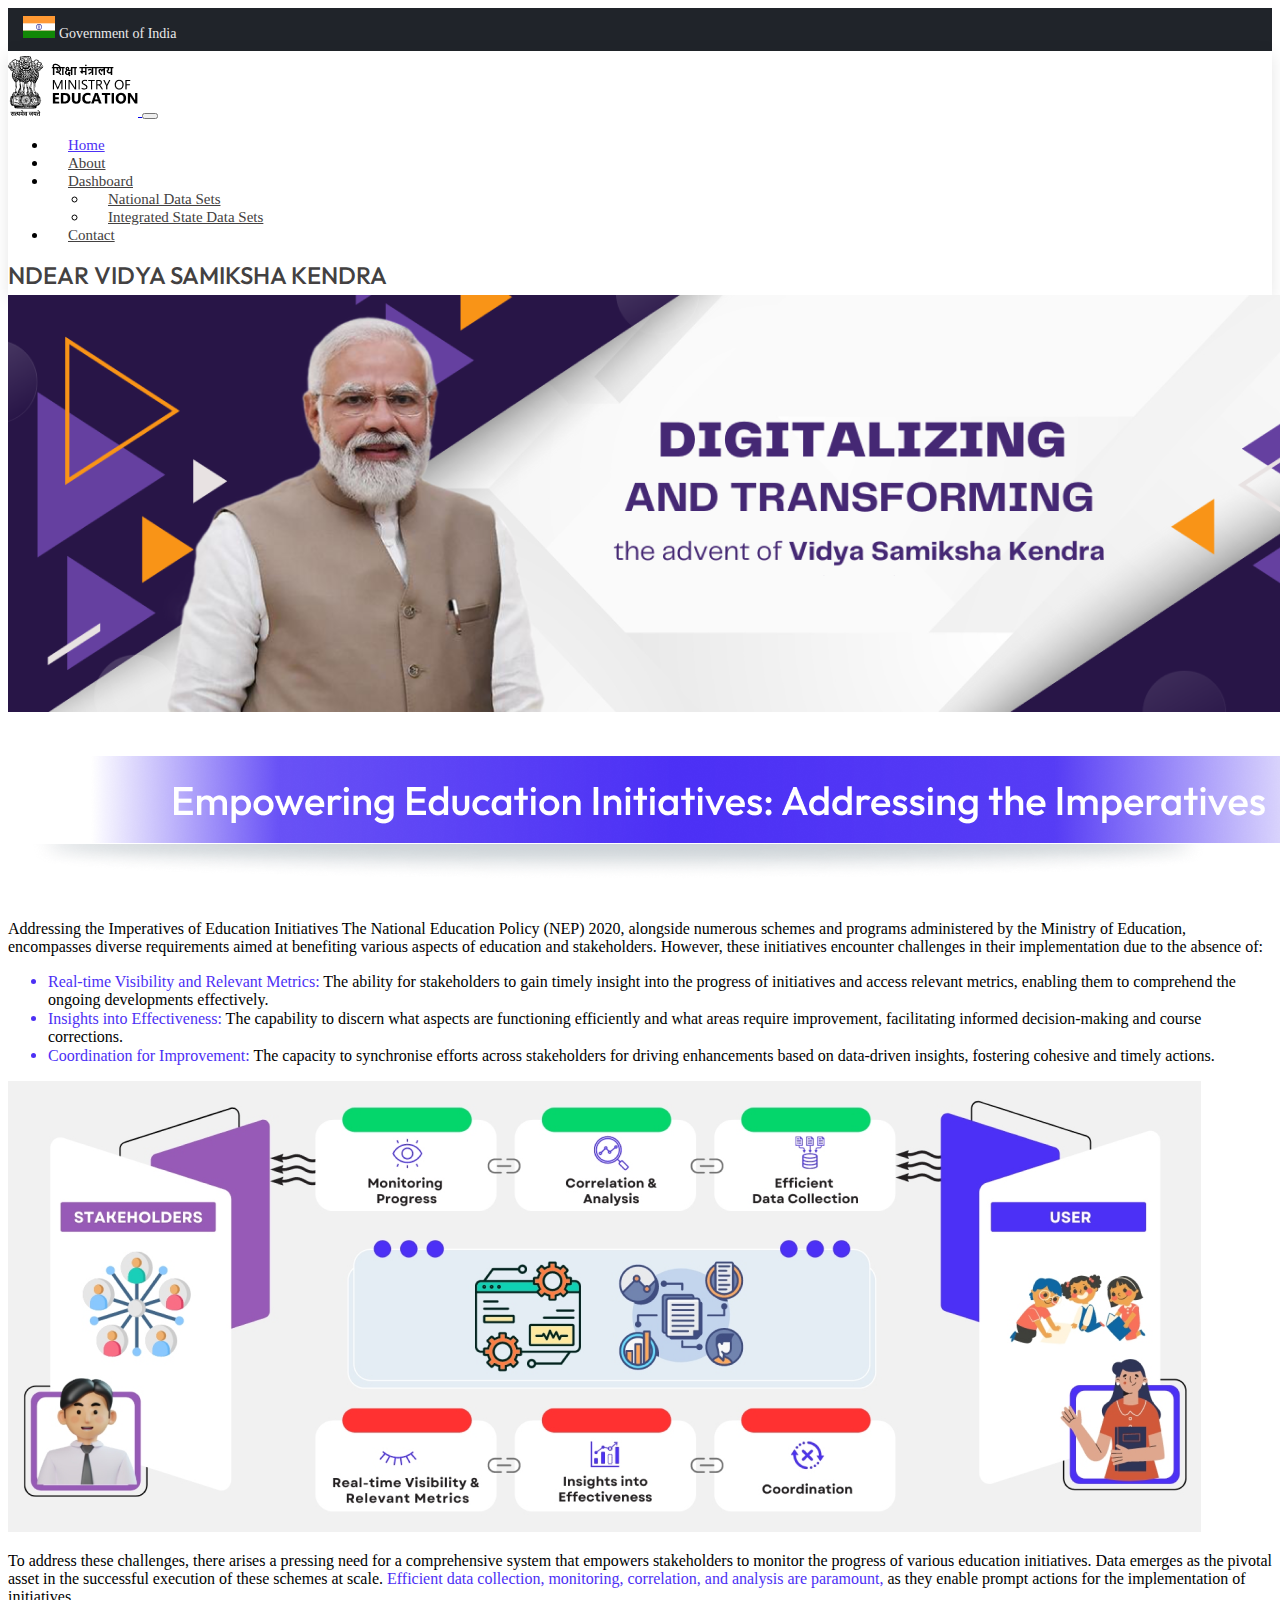
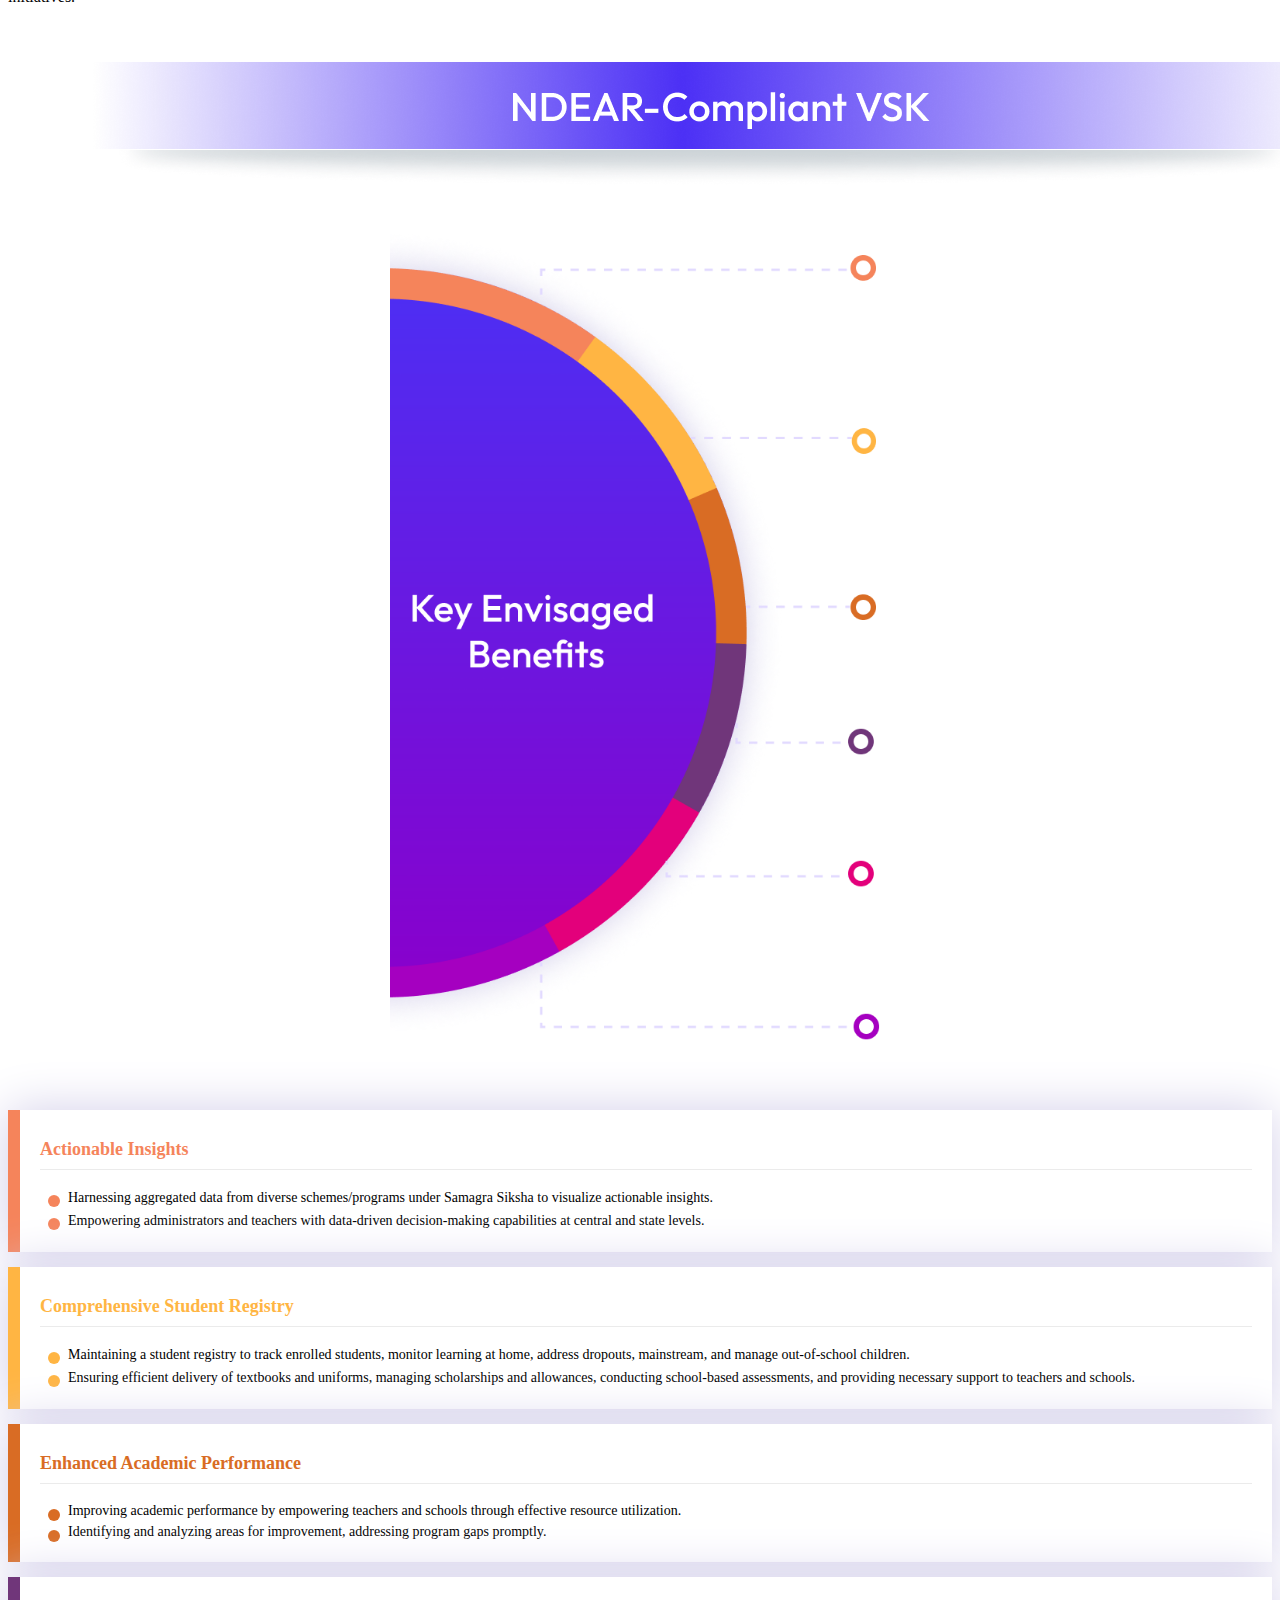
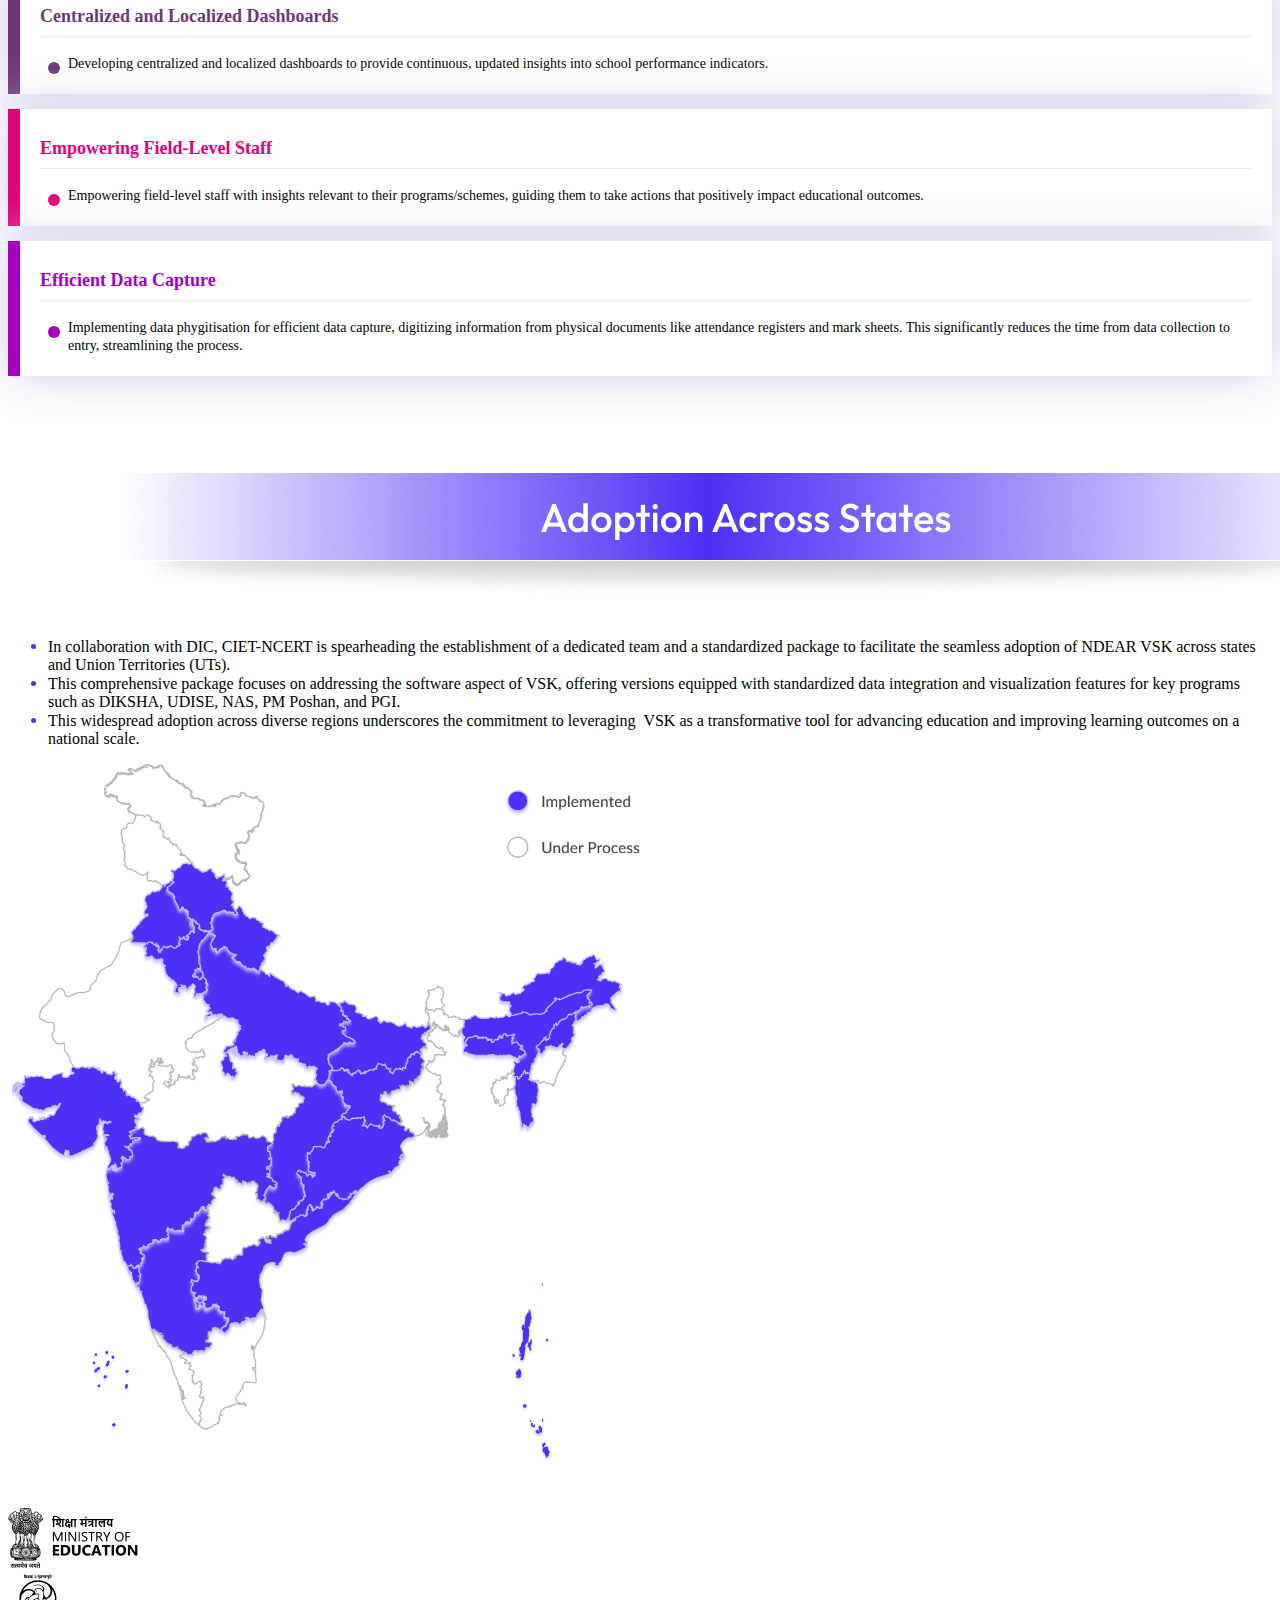
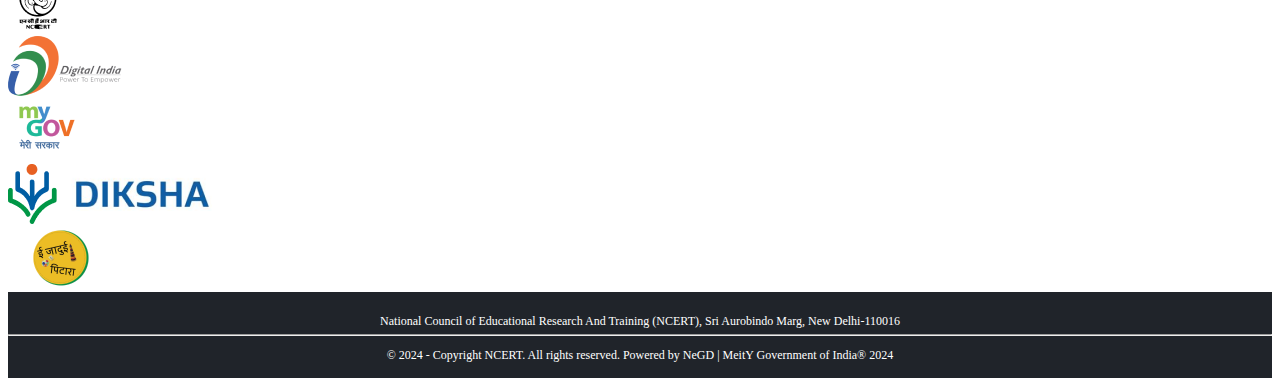
<file: index.html>
<!DOCTYPE html>
<html lang="en" dir="ltr">
    <head>
       
        <meta charset="utf-8" />
        <meta http-equiv="X-UA-Compatible" content="IE=edge" />
        <meta name="viewport" content="width=device-width, initial-scale=1">
        <link href="https://cdn.jsdelivr.net/npm/bootstrap@5.0.2/dist/css/bootstrap.min.css" rel="stylesheet" integrity="sha384-EVSTQN3/azprG1Anm3QDgpJLIm9Nao0Yz1ztcQTwFspd3yD65VohhpuuCOmLASjC" crossorigin="anonymous">
        <link rel="preconnect" href="https://fonts.googleapis.com">
        <link href="https://fonts.googleapis.com/css2?family=Lato:wght@300;400;700&family=Outfit:wght@100&display=swap" rel="stylesheet">
        <link href="https://fonts.googleapis.com/css2?family=Lato:wght@300;400;700&family=Outfit:wght@100;300;400;500;600;700&display=swap" rel="stylesheet">
        <link rel="stylesheet" href="assets/css/style.css" />   
        <title>NDEAR VIDYA SAMIKSHA KENDRA</title>
    </head>
    <body>
        <!-- Header Section -->
        <header class="vsk-top-header">
            <div class="container">
                <div class="row">
                    <div class="country-flag">
                        <img title=" Government of India" src="assets/img/header/Flag_of_India.svg" width="32" />
                        <span>Government of India</span>
                    </div>
                </div>
            </div>
        </header>
        <div class="menu-header">
            <div class="container mob-container">
                <nav class="navbar navbar-expand-lg navbar-light">
                    <div class="container-fluid">
                      <a class="navbar-brand" href="index.html">
                        <img src="assets/img/header/header-ministry-logo.png" alt="logo">
                      </a>
                      <span class="nat-text nat-text-tab">NDEAR VIDYA SAMIKSHA KENDRA</span>
                      <button class="navbar-toggler" type="button" data-bs-toggle="collapse" data-bs-target="#navbarNav" aria-controls="navbarNav" aria-expanded="false" aria-label="Toggle navigation">
                        <span class="navbar-toggler-icon"></span>
                      </button>
                      <div class="collapse navbar-collapse" id="navbarNav">
                        <ul class="navbar-nav">
                          <li class="nav-item">
                            <a class="nav-link active" aria-current="page" href="index.html">Home</a>
                          </li>
                          <li class="nav-item">
                            <a class="nav-link" href="about.html">About</a>
                          </li>
                          <li class="nav-item dropdown dashboard-dropdown">
                            <a class="nav-link dropdown-toggle" href="#" role="button" data-bs-toggle="dropdown" aria-expanded="false">
                                Dashboard
                            </a>
                            <ul class="dropdown-menu">
                                <li><a class="dropdown-item" href="https://vsk.ndear.gov.in/#/summary-statistics" target="_blank">National Data Sets</a></li>
                                <li><a class="dropdown-item" href="http://dashboard.national-vsk.org/#/" target="_blank">Integrated State Data Sets</a></li>
                            </ul>
                          </li>
                          <li class="nav-item">
                            <a class="nav-link" href="contact.html">Contact</a>
                          </li>
                        </ul>
                      </div>
                      <span class="nat-text nat-text-lg">NDEAR VIDYA SAMIKSHA KENDRA</span>
                    </div>
                  </nav>
            </div>
        </div>
        <!-- Header Section -->
         <!-- Banner section starts -->
         <div class="banner-sec">
            <div class="container-fluid p-0 overflow-hidden">
            <div class="row">
                <img src="assets/img/banner1.png" alt="banner" class="img-fluid">
            </div>
            </div>
        </div>
        <!-- Banner section ends -->
        <section class="emp-sec section-padding">
            <div class="container">
                <div class="row">
                    <div class="col-md-12">
                        <!-- <div class="sub-heading-gradient">
                            <h2>Empowering Education Initiatives: Addressing the Imperatives</h2>
                        </div> -->
                        <img src="assets/img/head1.png" alt="heading" class="img-fluid">
                        <div class="emp-desc">
                            <p>Addressing the Imperatives of Education Initiatives The National Education Policy (NEP) 2020, alongside numerous schemes and programs administered by the Ministry of Education, encompasses diverse requirements aimed at benefiting various aspects of education and stakeholders. However, these initiatives encounter challenges in their implementation due to the absence of:
                            </p>
                            <ul class="blue-dot-list">
                                <li><span class="blue-text"> Real-time Visibility and Relevant Metrics: </span>The ability for stakeholders to gain timely insight into the progress of initiatives and access relevant metrics, enabling them to comprehend the ongoing developments effectively.</li>
                                <li><span class="blue-text">Insights into Effectiveness: </span>The capability to discern what aspects are functioning efficiently and what areas require improvement, facilitating informed decision-making and course corrections.</li>
                                <li><span class="blue-text">Coordination for Improvement: </span>The capacity to synchronise efforts across stakeholders for driving enhancements based on data-driven insights, fostering cohesive and timely actions.</li>
                            </ul>
                            <div class="text-center mb-4">
                                <img src="assets/img/emp.png" class="img-fluid" alt="empower">
                            </div>
                            <p>To address these challenges, there arises a pressing need for a comprehensive system that empowers stakeholders to monitor the progress of various education initiatives. Data emerges as the pivotal asset in the successful execution of these schemes at scale. <span class="blue-text">Efficient data collection, monitoring, correlation, and analysis are paramount,</span> as they enable prompt actions for the implementation of initiatives.</p>
                        </div>
                    </div>
                </div>
            </div>
        </section>
        <!-- Solution section -->
        <section class="emp-sec">
            <div class="container">
                <div class="row">
                    <div class="col-md-12">
                        <img src="assets/img/head2-new.png" alt="heading" class="img-fluid">
                        <!-- <div class="sub-heading-gradient">
                            <h2>NDEAR-Compliant VSK</h2>
                        </div> -->
                        <!-- <div class="emp-desc">
                            <div>
                                <img src="assets/img/image-key.png" class="img-fluid" alt="key">
                            </div>
                        </div> -->
                    </div>
                </div>
                <div class="row">
                    <div class="col-md-12 col-lg-6 col-height-flex">
                        <img src="assets/img/key-xl-img.png" class="img-fluid key-img" alt="key">
                        <!-- <img src="assets/img/key-lg-image.png" class="img-fluid key-lg-img" alt="key"> -->
                        <img src="assets/img/key-mob-3.png" class="img-fluid key-tab-img" alt="key">
                        <img src="assets/img/key-mob.png" class="img-fluid key-mob-img" alt="key">
                    </div>   
                    <div class="col-md-12 col-lg-6 col-cust-height">
                        <div class="key-ben-box peach cust-lh">
                            <h3>Actionable Insights</h3>
                            <ul>
                                <li>Harnessing aggregated data from diverse schemes/programs under Samagra Siksha to visualize actionable insights.</li>
                                <li>Empowering administrators and teachers with data-driven decision-making capabilities at central and state levels.</li>
                            </ul>
                        </div>
                        <div class="key-ben-box yellow cust-lh">
                            <h3>Comprehensive Student Registry</h3>
                            <ul>
                                <li>Maintaining a student registry to track enrolled students, monitor learning at home, address dropouts, mainstream, and manage out-of-school children.
                                </li>
                                <li>Ensuring efficient delivery of textbooks and uniforms, managing scholarships and allowances, conducting school-based assessments, 
                                    and providing necessary support to teachers and schools. </li>
                            </ul>
                        </div>
                        <div class="key-ben-box orange">
                            <h3>Enhanced Academic Performance</h3>
                            <ul>
                                <li>Improving academic performance by empowering teachers and schools through effective resource utilization. </li>
                                <li>Identifying and analyzing areas for improvement, addressing program gaps promptly.
                                </li>
                            </ul>
                        </div>
                        <div class="key-ben-box purple">
                            <h3>Centralized and Localized Dashboards</h3>
                            <ul>
                                <li>	Developing centralized and localized dashboards to provide continuous, updated insights into school performance indicators.</li>
                            </ul>
                        </div>
                        <div class="key-ben-box pink">
                            <h3>Empowering Field-Level Staff</h3>
                            <ul>
                                <li>Empowering field-level staff with insights relevant to their programs/schemes, guiding them to take actions that positively impact educational outcomes.</li>
                            </ul>
                        </div>
                        <div class="key-ben-box lpurple">
                            <h3>Efficient Data Capture</h3>
                            <ul>
                                <li>Implementing data phygitisation for efficient data capture, digitizing information from physical documents like attendance registers and mark sheets. This significantly reduces the time from data collection to entry, streamlining the process.</li>
                            </ul>
                        </div>
                    </div>    
                </div>
            </div>
        </section>
         <!-- Adoption section -->
         <section class="adopt-sec section-padding">
            <div class="container">
                <div class="row">
                    <div class="col-md-12">
                        <img src="assets/img/head3.png" alt="heading" class="img-fluid">
                        <!-- <div class="sub-heading-gradient">
                            <h2>Adoption Across States</h2>
                        </div> -->
                        <div class="emp-desc">
                            <ul class="blue-dot-list">
                                <li>In collaboration with DIC, CIET-NCERT is spearheading the establishment of a dedicated team and a standardized package to facilitate the seamless adoption of NDEAR VSK across states and Union Territories (UTs). </li>
                                <li>This comprehensive package focuses on addressing the software aspect of VSK, offering versions equipped with standardized data integration and visualization features for key programs such as DIKSHA, UDISE, NAS, PM Poshan, and PGI. </li>
                                <li>This widespread adoption across diverse regions underscores the commitment to leveraging  VSK as a transformative tool for advancing education and improving learning outcomes on a national scale.</li>
                            </ul>
                            <div class="text-center map-img my-4">
                                <img src="assets/img/india-map3.png" class="img-fluid" alt="Map">
                            </div>
                        </div>
                    </div>
                </div>
            </div>
        </section>
        <!-- Footer Section -->
        <footer class="footer-sec">
            <div class="container">
                <div class="d-flex justify-content-between mb-4 footer-img">
                    <div>
                        <a href="https://www.education.gov.in/" target="_blank">
                            <img src="assets/img/header/header-ministry-logo.png" alt="logo" class="img-fluid">
                        </a>
                    </div>
                    <div>
                        <a href="https://ncert.nic.in/" target="_blank">
                        <img src="assets/img/footer/ncert-logo.png" alt="logo" class="img-fluid">
                    </a>
                    </div>
                    <div>
                        <a href="https://digitalindia.gov.in/" target="_blank">
                            <img src="assets/img/footer/digital-india.png" alt="logo" class="img-fluid">
                            </a>
                    </div>
                    <div>
                        <a href="https://www.mygov.in/" target="_blank">
                        <img src="assets/img/footer/my-gov.png" alt="logo" class="img-fluid">
                    </a>
                    </div>
                    <div>
                        <a href="https://diksha.gov.in/" target="_blank">
                        <img src="assets/img/diksha-logo.png" alt="logo" class="img-fluid">
                    </a>
                    </div>
                    <div>
                        <a href="https://ejaaduipitara.ncert.gov.in/" target="_blank">
                            <img src="assets/img/footer/jadui.png" alt="logo" class="img-fluid">
                        </a>
                    </div>
                </div>
            </div>
            <div class="footer-dark-sec">
                <div class="container-fluid overflow-hidden">
                    <div class="row justify-content-center">
                        <div class="col-md-10">
                            <p>National Council of Educational Research And Training (NCERT), Sri Aurobindo Marg, New Delhi-110016</p>
                        </div>
                    </div>
                    <hr>
                    <div class="footer-bottom">
                        <div class="row justify-content-center">
                            <div class="col-md-10">
                                <p>	&copy; 2024 - Copyright NCERT. All rights reserved. Powered by NeGD | MeitY Government of India® 2024</p>
                            </div>
                        </div>
                    </div>
                
                </div>
            </div>
        </footer>
        <script src="https://cdn.jsdelivr.net/npm/@popperjs/core@2.9.2/dist/umd/popper.min.js" integrity="sha384-IQsoLXl5PILFhosVNubq5LC7Qb9DXgDA9i+tQ8Zj3iwWAwPtgFTxbJ8NT4GN1R8p" crossorigin="anonymous"></script>
        <script src="https://cdn.jsdelivr.net/npm/bootstrap@5.0.2/dist/js/bootstrap.min.js" integrity="sha384-cVKIPhGWiC2Al4u+LWgxfKTRIcfu0JTxR+EQDz/bgldoEyl4H0zUF0QKbrJ0EcQF" crossorigin="anonymous"></script>
    </body> 


</html>
</file>
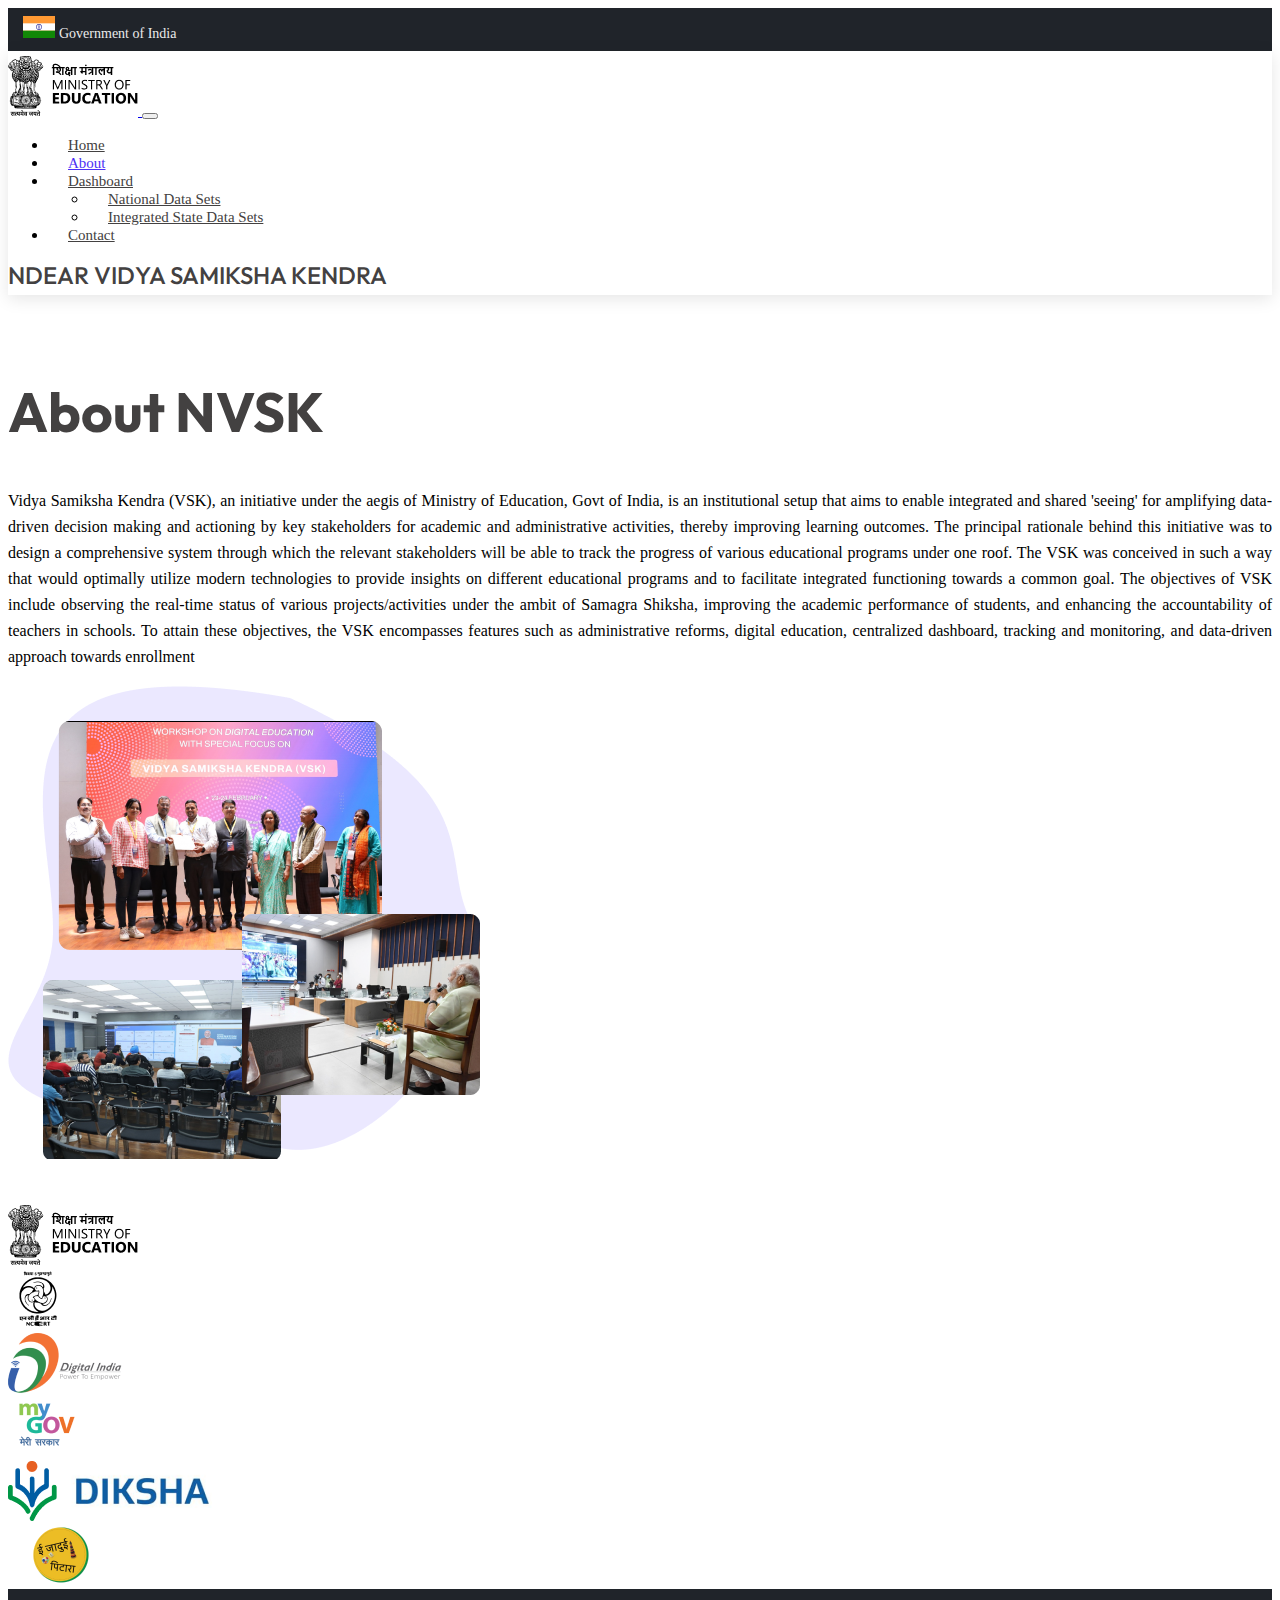
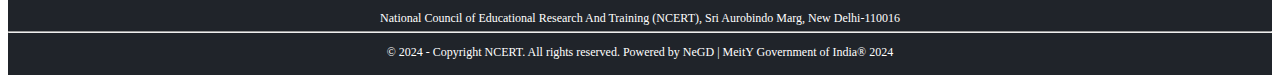
<file: about.html>
<!DOCTYPE html>
<html lang="en" dir="ltr">
    <head>
       
        <meta charset="utf-8" />
        <meta http-equiv="X-UA-Compatible" content="IE=edge" />
        <meta name="viewport" content="width=device-width, initial-scale=1">
        <link href="https://cdn.jsdelivr.net/npm/bootstrap@5.0.2/dist/css/bootstrap.min.css" rel="stylesheet" integrity="sha384-EVSTQN3/azprG1Anm3QDgpJLIm9Nao0Yz1ztcQTwFspd3yD65VohhpuuCOmLASjC" crossorigin="anonymous">
        <link rel="preconnect" href="https://fonts.googleapis.com">
        <link href="https://fonts.googleapis.com/css2?family=Lato:wght@300;400;700&family=Outfit:wght@100&display=swap" rel="stylesheet">
        <link href="https://fonts.googleapis.com/css2?family=Lato:wght@300;400;700&family=Outfit:wght@100;300;400;500;600;700&display=swap" rel="stylesheet">
        <link rel="stylesheet" href="assets/css/style.css" />   
        <title>NDEAR VIDYA SAMIKSHA KENDRA</title>
    </head>
    <body>
        <!-- Header Section -->
        <header class="vsk-top-header">
            <div class="container">
                <div class="row">
                    <div class="country-flag">
                        <img title=" Government of India" src="assets/img/header/Flag_of_India.svg" width="32" />
                        <span>Government of India</span>
                    </div>
                </div>
            </div>
        </header>
        <div class="menu-header">
            <div class="container mob-container">
                <nav class="navbar navbar-expand-lg navbar-light">
                    <div class="container-fluid">
                      <a class="navbar-brand" href="index.html">
                        <img src="assets/img/header/header-ministry-logo.png" alt="logo">
                      </a>
                      <span class="nat-text nat-text-tab">NDEAR VIDYA SAMIKSHA KENDRA</span>
                      <button class="navbar-toggler" type="button" data-bs-toggle="collapse" data-bs-target="#navbarNav" aria-controls="navbarNav" aria-expanded="false" aria-label="Toggle navigation">
                        <span class="navbar-toggler-icon"></span>
                      </button>
                      <div class="collapse navbar-collapse" id="navbarNav">
                        <ul class="navbar-nav">
                          <li class="nav-item">
                            <a class="nav-link" href="index.html">Home</a>
                          </li>
                          <li class="nav-item">
                            <a class="nav-link active"  aria-current="page" href="about.html">About</a>
                          </li>
                          <li class="nav-item dropdown dashboard-dropdown">
                            <a class="nav-link dropdown-toggle" href="#" role="button" data-bs-toggle="dropdown" aria-expanded="false">
                                Dashboard
                            </a>
                            <ul class="dropdown-menu">
                                <li><a class="dropdown-item" href="https://vsk.ndear.gov.in/#/summary-statistics" target="_blank">National Data Sets</a></li>
                                <li><a class="dropdown-item" href="http://dashboard.national-vsk.org/#/" target="_blank">Integrated State Data Sets</a></li>
                            </ul>
                          </li>
                          <li class="nav-item">
                            <a class="nav-link" href="contact.html">Contact</a>
                          </li>
                        </ul>
                      </div>
                      <span class="nat-text nat-text-lg">NDEAR VIDYA SAMIKSHA KENDRA</span>
                    </div>
                  </nav>
            </div>
        </div>
        <!-- Header Section -->
            <div class="about-sec section-padding">
                <div class="container">
                    <div class="row">
                    <div class="col-md-12 col-lg-6 col-xl-7">
                        <div class="content">
                        <div class="head-title">
                            <h1 class="text" >About NVSK</h1>
                        </div>
                        <div >
                            <p>
                                Vidya Samiksha Kendra (VSK), an initiative under the aegis of Ministry of Education, Govt of India, is an institutional setup that aims to enable integrated and shared 'seeing' for amplifying data-driven decision making and actioning by key stakeholders for academic and administrative activities, thereby improving learning outcomes. 
                                The principal rationale behind this initiative was to design a comprehensive system through which the relevant stakeholders will be able to track the progress of various educational programs under one roof.
                                 The VSK was conceived in such a way that would optimally utilize modern technologies to provide insights on different educational programs and to facilitate integrated functioning towards a common goal. 
                                 The objectives of VSK include observing the real-time status of various projects/activities under the ambit of Samagra Shiksha, improving the academic performance of students, and enhancing the accountability of teachers in schools.
                                  To attain these objectives, the VSK encompasses features such as administrative reforms, digital education, centralized dashboard, tracking and monitoring, and data-driven approach towards enrollment
                            </p>
                        </div>
                        </div>
                    </div>
                    <div class="col-md-12 col-lg-6 col-xl-5">
                        <div class="content misstion-visstion">
                        <img src="assets/img/about-image.png" alt="vision" class="img-fluid"/>
                        </div>
                    </div>
                    </div>
                </div>
            </div>
        <!-- Footer Section -->
        <footer class="footer-sec">
            <div class="container">
                <div class="d-flex justify-content-between mb-4 footer-img">
                    <div>
                        <a href="https://www.education.gov.in/" target="_blank">
                            <img src="assets/img/header/header-ministry-logo.png" alt="logo" class="img-fluid">
                        </a>
                    </div>
                    <div>
                        <a href="https://ncert.nic.in/" target="_blank">
                        <img src="assets/img/footer/ncert-logo.png" alt="logo" class="img-fluid">
                    </a>
                    </div>
                    <div>
                        <a href="https://digitalindia.gov.in/" target="_blank">
                            <img src="assets/img/footer/digital-india.png" alt="logo" class="img-fluid">
                            </a>
                    </div>
                    <div>
                        <a href="https://www.mygov.in/" target="_blank">
                        <img src="assets/img/footer/my-gov.png" alt="logo" class="img-fluid">
                    </a>
                    </div>
                    <div>
                        <a href="https://diksha.gov.in/" target="_blank">
                        <img src="assets/img/diksha-logo.png" alt="logo" class="img-fluid">
                    </a>
                    </div>
                    <div>
                        <a href="https://ejaaduipitara.ncert.gov.in/" target="_blank">
                            <img src="assets/img/footer/jadui.png" alt="logo" class="img-fluid">
                        </a>
                    </div>
                </div>
            </div>
            <div class="footer-dark-sec">
                <div class="container-fluid overflow-hidden">
                    <div class="row justify-content-center">
                        <div class="col-md-10">
                            <p>National Council of Educational Research And Training (NCERT), Sri Aurobindo Marg, New Delhi-110016</p>
                        </div>
                    </div>
                    <hr>
                    <div class="footer-bottom">
                        <div class="row justify-content-center">
                            <div class="col-md-10">
                                <p>	&copy; 2024 - Copyright NCERT. All rights reserved. Powered by NeGD | MeitY Government of India® 2024</p>
                            </div>
                        </div>
                    </div>
                
                </div>
            </div>
        </footer>
        <script src="https://cdn.jsdelivr.net/npm/@popperjs/core@2.9.2/dist/umd/popper.min.js" integrity="sha384-IQsoLXl5PILFhosVNubq5LC7Qb9DXgDA9i+tQ8Zj3iwWAwPtgFTxbJ8NT4GN1R8p" crossorigin="anonymous"></script>
        <script src="https://cdn.jsdelivr.net/npm/bootstrap@5.0.2/dist/js/bootstrap.min.js" integrity="sha384-cVKIPhGWiC2Al4u+LWgxfKTRIcfu0JTxR+EQDz/bgldoEyl4H0zUF0QKbrJ0EcQF" crossorigin="anonymous"></script>
    </body> 


</html>
</file>
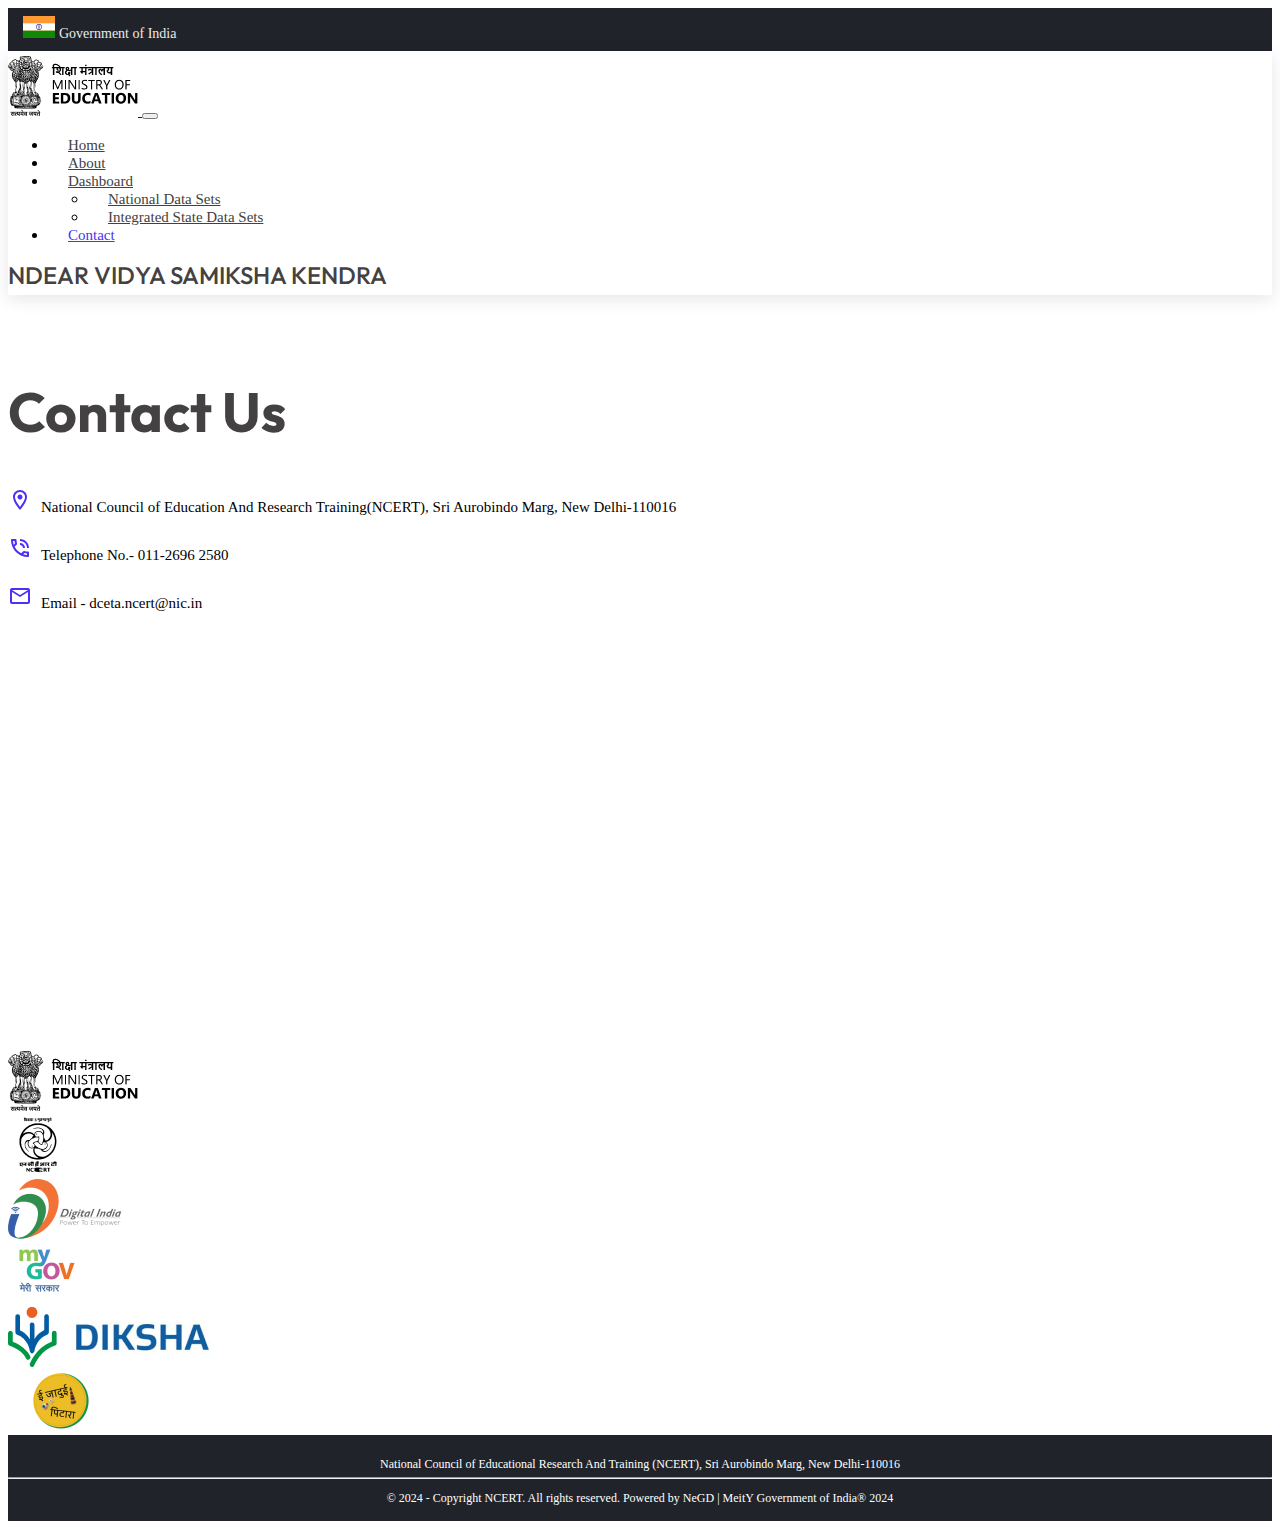
<file: contact.html>
<!DOCTYPE html>
<html lang="en" dir="ltr">
    <head>
       
        <meta charset="utf-8" />
        <meta http-equiv="X-UA-Compatible" content="IE=edge" />
        <meta name="viewport" content="width=device-width, initial-scale=1">
        <link href="https://cdn.jsdelivr.net/npm/bootstrap@5.0.2/dist/css/bootstrap.min.css" rel="stylesheet" integrity="sha384-EVSTQN3/azprG1Anm3QDgpJLIm9Nao0Yz1ztcQTwFspd3yD65VohhpuuCOmLASjC" crossorigin="anonymous">
        <link rel="preconnect" href="https://fonts.googleapis.com">
        <link href="https://fonts.googleapis.com/css2?family=Lato:wght@300;400;700&family=Outfit:wght@100&display=swap" rel="stylesheet">
        <link href="https://fonts.googleapis.com/css2?family=Lato:wght@300;400;700&family=Outfit:wght@100;300;400;500;600;700&display=swap" rel="stylesheet">
        <link rel="stylesheet" href="assets/css/style.css" />   
        <title>NDEAR VIDYA SAMIKSHA KENDRA</title>
    </head>
    <body>
        <!-- Header Section -->
        <header class="vsk-top-header">
            <div class="container">
                <div class="row">
                    <div class="country-flag">
                        <img title=" Government of India" src="assets/img/header/Flag_of_India.svg" width="32" />
                        <span>Government of India</span>
                    </div>
                </div>
            </div>
        </header>
        <div class="menu-header">
            <div class="container mob-container">
                <nav class="navbar navbar-expand-lg navbar-light">
                    <div class="container-fluid">
                      <a class="navbar-brand" href="index.html">
                        <img src="assets/img/header/header-ministry-logo.png" alt="logo">
                      </a>
                      <span class="nat-text nat-text-tab">NDEAR VIDYA SAMIKSHA KENDRA</span>
                      <button class="navbar-toggler" type="button" data-bs-toggle="collapse" data-bs-target="#navbarNav" aria-controls="navbarNav" aria-expanded="false" aria-label="Toggle navigation">
                        <span class="navbar-toggler-icon"></span>
                      </button>
                      <div class="collapse navbar-collapse" id="navbarNav">
                        <ul class="navbar-nav">
                          <li class="nav-item">
                            <a class="nav-link" href="index.html">Home</a>
                          </li>
                          <li class="nav-item">
                            <a class="nav-link" href="about.html">About</a>
                          </li>
                          <li class="nav-item dropdown dashboard-dropdown">
                            <a class="nav-link dropdown-toggle" href="#" role="button" data-bs-toggle="dropdown" aria-expanded="false">
                                Dashboard
                            </a>
                                <ul class="dropdown-menu">
                                    <li><a class="dropdown-item" href="https://vsk.ndear.gov.in/#/summary-statistics" target="_blank">National Data Sets</a></li>
                                    <li><a class="dropdown-item" href="http://dashboard.national-vsk.org/#/" target="_blank">Integrated State Data Sets</a></li>
                                </ul>
                          </li>
                          <li class="nav-item">
                            <a class="nav-link active" aria-current="page" href="contact.html">Contact</a>
                          </li>
                        </ul>
                      </div>
                      <span class="nat-text nat-text-lg">NDEAR VIDYA SAMIKSHA KENDRA</span>
                    </div>
                  </nav>
            </div>
        </div>
        <!-- Header Section -->
        <div class="contact-sec section-padding">
            <div class="container">
                <div class="row">
                   
                    <div class="col-md-5 col-sm-12">
                        <div class="head-title">
                            <h1 class="text" > Contact Us</h1>
                        </div>
                        <div class="content">
                            <div class="cont-detail">
                                <p class="d-flex align-items-center">
                                <span class="cont-icon"><img src="assets/img/location_on.svg"></span>
                                <span class="cont-icon">National Council of Education And Research Training(NCERT), Sri Aurobindo Marg, New Delhi-110016 </span>
                            </p>
                            <p class="d-flex align-items-center">
                                 <span class="cont-icon"><img src="assets/img/phone_in_talk.svg"></span>
                                <span class="cont-icon">Telephone No.- 011-2696 2580</span>
                            </p>
                            <p class="d-flex align-items-center">
                                <span class="cont-icon"><img src="assets/img/mail.svg"></span>
                                <span class="cont-icon">Email - dceta.ncert@nic.in</span>
                            </p>
                                
                            </div>
                        </div>
                    </div>
                    <div class="col-md-7 col-sm-12">
                        <div class="map px-lg-3">
                            <iframe src="https://www.google.com/maps/embed?pb=!1m18!1m12!1m3!1d3504.949765989211!2d77.18913067374817!3d28.541229588224127!2m3!1f0!2f0!3f0!3m2!1i1024!2i768!4f13.1!3m3!1m2!1s0x390d1df782972747%3A0x7aaf3441a298471c!2sNational%20Council%20of%20Educational%20Research%20and%20Training!5e0!3m2!1sen!2sin!4v1710326417715!5m2!1sen!2sin" width="100%" height="375" style="border:0;" allowfullscreen="" loading="lazy" referrerpolicy="no-referrer-when-downgrade"></iframe>
                        </div>
                    </div>
                </div>
            </div>
        </div>
        <!-- Footer Section -->
        <footer class="footer-sec">
            <div class="container">
                <div class="d-flex justify-content-between mb-4 footer-img">
                    <div>
                        <a href="https://www.education.gov.in/" target="_blank">
                            <img src="assets/img/header/header-ministry-logo.png" alt="logo" class="img-fluid">
                        </a>
                    </div>
                    <div>
                        <a href="https://ncert.nic.in/" target="_blank">
                        <img src="assets/img/footer/ncert-logo.png" alt="logo" class="img-fluid">
                    </a>
                    </div>
                    <div>
                        <a href="https://digitalindia.gov.in/" target="_blank">
                            <img src="assets/img/footer/digital-india.png" alt="logo" class="img-fluid">
                            </a>
                    </div>
                    <div>
                        <a href="https://www.mygov.in/" target="_blank">
                        <img src="assets/img/footer/my-gov.png" alt="logo" class="img-fluid">
                    </a>
                    </div>
                    <div>
                        <a href="https://diksha.gov.in/" target="_blank">
                        <img src="assets/img/diksha-logo.png" alt="logo" class="img-fluid">
                    </a>
                    </div>
                    <div>
                        <a href="https://ejaaduipitara.ncert.gov.in/" target="_blank">
                            <img src="assets/img/footer/jadui.png" alt="logo" class="img-fluid">
                        </a>
                    </div>
                </div>
            </div>
            <div class="footer-dark-sec">
                <div class="container-fluid overflow-hidden">
                    <div class="row justify-content-center">
                        <div class="col-md-10">
                            <p>National Council of Educational Research And Training (NCERT), Sri Aurobindo Marg, New Delhi-110016</p>
                        </div>
                    </div>
                    <hr>
                    <div class="footer-bottom">
                        <div class="row justify-content-center">
                            <div class="col-md-10">
                                <p>	&copy; 2024 - Copyright NCERT. All rights reserved. Powered by NeGD | MeitY Government of India® 2024</p>
                            </div>
                        </div>
                    </div>
                
                </div>
            </div>
        </footer>
        <script src="https://cdn.jsdelivr.net/npm/@popperjs/core@2.9.2/dist/umd/popper.min.js" integrity="sha384-IQsoLXl5PILFhosVNubq5LC7Qb9DXgDA9i+tQ8Zj3iwWAwPtgFTxbJ8NT4GN1R8p" crossorigin="anonymous"></script>
        <script src="https://cdn.jsdelivr.net/npm/bootstrap@5.0.2/dist/js/bootstrap.min.js" integrity="sha384-cVKIPhGWiC2Al4u+LWgxfKTRIcfu0JTxR+EQDz/bgldoEyl4H0zUF0QKbrJ0EcQF" crossorigin="anonymous"></script>
    </body> 


</html>
</file>
<file: assets/css/style.css>
html{
    scroll-behavior: smooth;
}
.vsk-top-header{
    background-color: #20242A;
    padding: 8px 0;
}
.vsk-top-header span{
    font-size: 14px;
    color: #EBEBEB;
    font-weight: 500;
    line-height: 16.94px;
}
.country-flag{
    margin-left: 15px;
}
.col-height-flex{
    display: flex;
    align-items: center;
    justify-content: center;
}
.sub-heading-gradient{
    background: linear-gradient(90deg, #FFFFFF 0%, #6952F6 14.9%, #4C30F5 47%, #573DF5 76.89%, #FFFFFF 100%);
    color: #ffffff;
    text-align: center;
    padding: 13px 0;
    margin-bottom: 2rem;
}
.sub-heading-gradient h2{
    font-size: 2rem;
    font-family: 'Outfit';
}
/* New */
.nat-text{
    font-size: 24px;
    font-weight: 500;
    color: #434141;
    font-family: 'Outfit';
}
.menu-header{
    box-shadow: 0px 4px 16px 0px rgba(0, 0, 0, 0.1);
}
.menu-header nav{
    background-color: #ffffff;
    padding: 5px 0;
}
.menu-header .navbar-nav{   
    justify-content: center;
    width: 100%;
}
.menu-header .navbar-nav li a{
    font-size: 15px;
    color: #434141 !important;
    padding-right: 20px !important;
    padding-left: 20px !important;
}
.menu-header .nav-link.active,
.menu-header .navbar-nav .show>.nav-link{
    color: #4C30F5 !important;
}
/* Dropdown */
.dashboard-dropdown .dropdown .dropdown-menu {
    display: none;
  }
.dashboard-dropdown .dropdown-item:hover {
    background-color: #4C30F5;
    color: #fff !important;
  }
.dashboard-dropdown .navbar-expand-lg .navbar-nav .dropdown-menu{
    top: 36px !important;
  }
.dashboard-dropdown .dropdown-toggle::after{
    height: 100%;
    border: 0;
    background: url('../img/dropdown-arrow1.svg') no-repeat;
    width: 20%;
    position: absolute;
  }
  .dropdown:hover > .dropdown-menu{
  display: block;
  margin-top: 0.125em;
  margin-left: 0.125em;
  top: 34px;
}
@media screen and (min-width: 769px) {
    .dropend:hover > .dropdown-menu {
      position: absolute;
      top: 0;
      left: 100%;
    }
    .dropend .dropdown-toggle {
      margin-left: 0.5em;
    }
  }
.section-padding{
    padding: 40px 0;
}
.blue-dot-list li::marker {
    color: #4C30F5;
    font-size: 17px;
  }
  .blue-text{
    color: #4C30F5;
  }
.map-img{
    margin: 0 auto;
}
.map-img img{
    max-width: 50%;
}
/* Footer sec */
.footer-dark-sec{
    background-color: #20242A;
    color: #ffffff;
    text-align: center;
    padding: 10px 0;
}
.footer-dark-sec hr{
    margin: 0.25rem 0;
}
.footer-dark-sec p{
    margin-bottom: 5px;
    font-size: 12px;
}
.nat-text-tab{
    display: none;
}
@media (max-width: 575.98px) {
    .mob-container{
        padding: 0 2px;
    }
    .nat-text-tab{
        display: block;
    }
    .navbar-brand{
        margin-right: 0;
        width: auto;
        display: flex;
    }
    .navbar-brand img{
        max-width: 70%;
    }
    .navbar-light .navbar-toggler{
        font-size: 1rem;
    }
    .nat-text{
        font-size: 11px;
    }
    .nat-text-lg{
        display: none;
    }
    .map-img img {
        max-width: 90%;
    }
    .key-mob-img{
        display: block !important;
    }
    .key-img{
        display: none;
    }
    .country-flag {
        margin-left: 0;
    }
    .key-img{
        display: none !important;
    }
}
@media (min-width:576px) and (max-width:991px){
    .nat-text-tab{
        font-size: 20px;
    }
    .key-img{
        display: none !important;
    }
    .key-tab-img{
        display: block !important;
    }
}
@media (max-width:768px){
    .menu-header nav{
        justify-content: space-between;
    }
    .footer-img img{
        max-width: 85%;
        margin: 0 auto;
        display: block;
    }
    .section-padding {
        padding: 20px 0;
    }
    .misstion-visstion img{
        display: block;
        margin: 10px auto;
    }
}
@media (max-width:376px){
    .navbar-brand img {
        max-width: 65%;
    }
    .nat-text-tab {
        margin-left: -37px;
    }
}
/* about page */
.head-title{
    margin-bottom: 1.5rem;
}
.head-title h1{
    font-size: 3.45rem;
    color: #434141;
    line-height: 80px;
    font-family: 'Outfit';
}
.about-sec p{
    line-height: 26px;
    text-align: justify;
}
.cont-detail span{
    font-size: 15px;
    line-height: 26px;
}
.cont-detail .cont-icon{
    margin-right: 5px;
}
/* Key benefit */
.key-ben-box{
    background-color: #ffffff;
    box-shadow: 0px 0px 50px 0px rgba(210, 206, 233, 1);
    position: relative;
    padding: 10px 20px 5px 0;
    margin-bottom: 15px;
}
.key-ben-box h3{
    font-size: 18px;
    font-weight: 700;
    line-height: 23.4px;
    border-bottom: 1px solid #EBEBEB;
    margin-left: 2rem;
    padding-bottom: 0.475rem;
}
.key-ben-box.peach h3{
    color: #F5845B;
}
.key-ben-box.yellow h3{
    color: #FFB543;
}
.key-ben-box.orange h3{
    color: #D96C24;
}
.key-ben-box.purple h3{
    color: #70367A;
}
.key-ben-box.pink h3{
    color: #E3007B;
}
.key-ben-box.lpurple h3{
    color: #A500C0;
}
.key-ben-box::before{
    position: absolute;
    content: ' ';
    height: 100%;
    width: 12px;
    left: 0;
    top: 0; 
}
.key-ben-box ul li{
    position: relative;
    font-size: 14px;
    font-weight: 500;
    line-height: 18px;
    padding-left: 20px;
    list-style: none;
    margin-bottom: 0.2rem;
}
.key-ben-box.peach::before{
    background-color: #F5845B;
}
.key-ben-box.yellow::before{
    background-color: #FFB543;
}
.key-ben-box.orange::before{
    background-color: #D96C24;
}
.key-ben-box.purple::before{
    background-color: #70367A;
}
.key-ben-box.pink::before{
    background-color: #E3007B;
}
.key-ben-box.lpurple::before{
    background-color: #A500C0;
}
.key-ben-box ul li::before{
    height: 12px;
    width: 12px;
    position: absolute;
    content: ' ';
    left: 0;
    border-radius: 50%;
    top: 7px;
}
.key-ben-box.peach ul li::before{
    background-color: #F5845B;
}
.key-ben-box.yellow ul li::before{
    background-color: #FFB543;
}
.key-ben-box.orange ul li::before{
    background-color: #D96C24;
}
.key-ben-box.purple ul li::before{
    background-color: #70367A;
}
.key-ben-box.pink ul li::before{
    background-color: #E3007B;
}
.key-ben-box.lpurple ul li::before{
    background-color: #A500C0;
}
.key-mob-img, .key-tab-img{
    display: none;
}
.key-img{
    height: 900px;
}
/* new css */
.col-cust-height{
    min-height: 923px;
}
.key-ben-box.cust-lh ul li{
    line-height: 20px;
}
@media (max-width:1023px){
    .key-img{
        display: none;
    }
}
@media (max-width:320px){
    .navbar-brand img {
        max-width: 60%;
    }
    .nat-text-tab {
        margin-left: -52px;
    }
    .navbar-light .navbar-toggler {
        font-size: 0.8rem;
    }
    .nat-text {
        font-size: 10px;
    }
}
.key-img{
   display: block;
}
@media (min-width: 768px) and (max-width: 991.98px){
    .key-img{
        display: none !important;
    }
}
@media (max-width: 991px){
    .nat-text-tab{
        display: block;
    
    }
    .nat-text-lg{
        display: none;
    }
}
</file>
